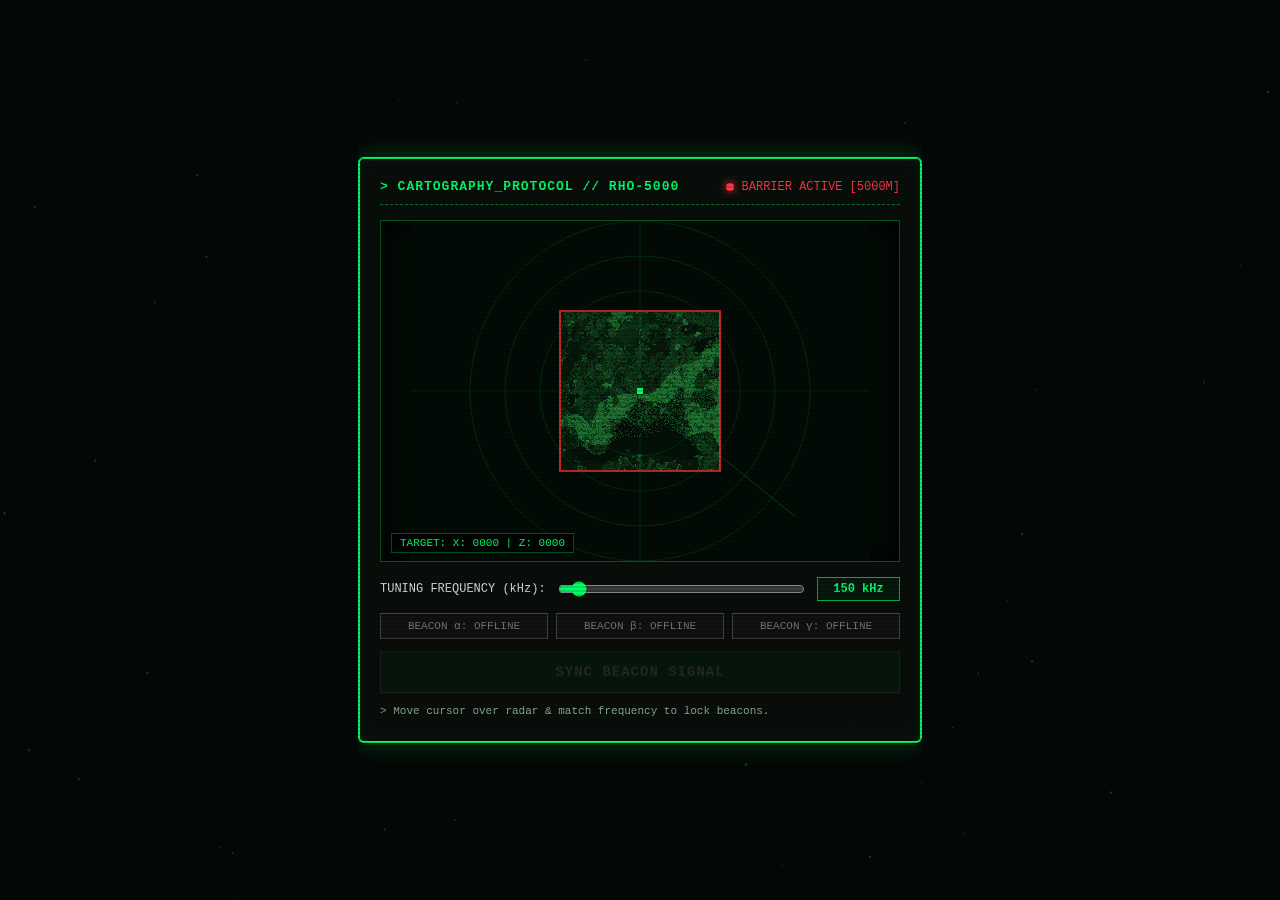
<file: Quest2/quest2.html>
<!DOCTYPE html>
<html lang="en">
<head>
    <meta charset="UTF-8">
    <meta name="viewport" content="width=device-width, initial-scale=1.0">
    <title>Vault 02 - Border Expansion</title>
    <link rel="icon" type="image/png" href="../Logo.png">
    <link rel="stylesheet" href="quest2.css">
</head>
<body>
    <canvas id="void-canvas"></canvas>

    <div class="cartography-container">
        <div class="cartography-header">
            <div class="header-tag">> CARTOGRAPHY_PROTOCOL // RHO-5000</div>
            <div class="status-indicator">
                <span class="pulse-dot"></span>
                <span id="border-status">BARRIER ACTIVE [5000M]</span>
            </div>
        </div>

        <div class="radar-viewport">
            <canvas id="radarCanvas" width="460" height="340"></canvas>
            <div class="radar-scanline"></div>
            <div class="coordinates-hud" id="coords-hud">TARGET: X: 0000 | Z: 0000</div>
        </div>

        <div class="controls-panel">
            <div class="control-row">
                <label for="freq-slider">TUNING FREQUENCY (kHz):</label>
                <input type="range" id="freq-slider" min="100" max="999" value="150">
                <span id="freq-val" class="mono-badge">150 kHz</span>
            </div>

            <div class="beacon-slots">
                <div class="beacon-chip" id="beacon-1">BEACON α: OFFLINE</div>
                <div class="beacon-chip" id="beacon-2">BEACON β: OFFLINE</div>
                <div class="beacon-chip" id="beacon-3">BEACON γ: OFFLINE</div>
            </div>

            <button id="lock-btn" disabled>SYNC BEACON SIGNAL</button>
            <p id="system-msg">> Move cursor over radar & match frequency to lock beacons.</p>
        </div>

        <!-- Pop-up no final quando o puzzle é resolvido -->
        <div id="reward-modal" class="reward-box hidden">
            <h3>WORLD BORDER EXPANDED: +5,000 BLOCKS</h3>
            <p>Transmission decrypted. Use this key inside the server:</p>
            <div class="keyword-container">
                <span id="secret-word-display">--------</span>
                <button id="btn-copy">COPY</button>
            </div>
            <span class="esc-note">Press [ESC] to return to Hub</span>
        </div>
    </div>

    <div class="crt-overlay"></div>

    <script src="quest2.js"></script>
</body>
</html>
</file>
<file: Quest2/quest2.css>
body, html {
    margin: 0;
    padding: 0;
    height: 100%;
    font-family: 'Courier New', Courier, monospace;
    overflow: hidden;
    user-select: none;
    background-color: #030806;
    display: flex;
    justify-content: center;
    align-items: center;
}

#void-canvas {
    position: absolute;
    top: 0;
    left: 0;
    width: 100%;
    height: 100%;
    z-index: 1;
}

.cartography-container {
    position: relative;
    z-index: 10;
    width: 520px;
    background: rgba(10, 15, 12, 0.92);
    border: 2px solid #00ff66;
    box-shadow: 0 0 25px rgba(0, 255, 102, 0.25), inset 0 0 15px rgba(0, 255, 102, 0.05);
    border-radius: 6px;
    padding: 20px;
    color: #e0e0e0;
    display: flex;
    flex-direction: column;
    gap: 15px;
}

.cartography-header {
    display: flex;
    justify-content: space-between;
    align-items: center;
    border-bottom: 1px dashed rgba(0, 255, 102, 0.4);
    padding-bottom: 10px;
}

.header-tag {
    font-weight: bold;
    color: #00ff66;
    font-size: 13px;
    letter-spacing: 1px;
}

.status-indicator {
    display: flex;
    align-items: center;
    gap: 8px;
    font-size: 12px;
    color: #ff3344;
}

.pulse-dot {
    width: 8px;
    height: 8px;
    background: #ff3344;
    border-radius: 50%;
    box-shadow: 0 0 8px #ff3344;
    animation: blink 1s infinite alternate;
}

@keyframes blink {
    0% { opacity: 0.3; }
    100% { opacity: 1; }
}

.radar-viewport {
    position: relative;
    background: #020b05;
    border: 1px solid #005522;
    box-shadow: inset 0 0 30px #000;
    display: flex;
    justify-content: center;
    align-items: center;
    cursor: crosshair;
}

#radarCanvas {
    display: block;
}

.coordinates-hud {
    position: absolute;
    bottom: 8px;
    left: 10px;
    font-size: 11px;
    color: #00ff66;
    background: rgba(0, 0, 0, 0.6);
    padding: 3px 8px;
    border: 1px solid rgba(0, 255, 102, 0.3);
}

.controls-panel {
    display: flex;
    flex-direction: column;
    gap: 12px;
}

.control-row {
    display: flex;
    align-items: center;
    justify-content: space-between;
    font-size: 12px;
}

.control-row input[type="range"] {
    flex-grow: 1;
    margin: 0 12px;
    accent-color: #00ff66;
    cursor: pointer;
}

.mono-badge {
    background: #051a0d;
    padding: 4px 8px;
    border: 1px solid #00aa44;
    color: #00ff66;
    font-weight: bold;
    width: 65px;
    text-align: center;
}

.beacon-slots {
    display: grid;
    grid-template-columns: repeat(3, 1fr);
    gap: 8px;
}

.beacon-chip {
    font-size: 11px;
    text-align: center;
    padding: 6px 2px;
    background: #111;
    border: 1px solid #444;
    color: #777;
    transition: all 0.3s;
}

.beacon-chip.active {
    border-color: #00ff66;
    color: #00ff66;
    background: rgba(0, 255, 102, 0.1);
    box-shadow: 0 0 10px rgba(0, 255, 102, 0.3);
}

#lock-btn {
    padding: 12px;
    background: #002b11;
    border: 1px solid #00aa44;
    color: #00ff66;
    font-family: inherit;
    font-size: 14px;
    font-weight: bold;
    letter-spacing: 1px;
    cursor: pointer;
    transition: all 0.2s;
}

#lock-btn:not(:disabled):hover {
    background: #00ff66;
    color: #000;
    box-shadow: 0 0 15px #00ff66;
}

#lock-btn:disabled {
    opacity: 0.3;
    cursor: not-allowed;
    border-color: #444;
    color: #666;
}

#system-msg {
    margin: 0;
    font-size: 11px;
    color: #88aa99;
    min-height: 16px;
}

/* Modals & Scanline */
.reward-box {
    position: absolute;
    top: 50%;
    left: 50%;
    transform: translate(-50%, -50%);
    width: 85%;
    background: #021208;
    border: 2px solid #00ffcc;
    box-shadow: 0 0 30px rgba(0, 255, 204, 0.5);
    padding: 25px;
    text-align: center;
    z-index: 20;
}

.reward-box h3 {
    margin-top: 0;
    color: #00ffcc;
}

.keyword-container {
    display: flex;
    justify-content: center;
    gap: 10px;
    margin: 20px 0;
}

#secret-word-display {
    background: #000;
    border: 1px solid #00ffcc;
    padding: 10px 20px;
    font-size: 20px;
    font-weight: bold;
    color: #fff;
    letter-spacing: 3px;
}

#btn-copy {
    background: #00ffcc;
    border: none;
    color: #000;
    font-weight: bold;
    cursor: pointer;
    padding: 0 15px;
    font-family: inherit;
}

.esc-note {
    font-size: 11px;
    color: #888;
}

.hidden {
    display: none !important;
}

.crt-overlay {
    position: absolute;
    top: 0;
    left: 0;
    width: 100%;
    height: 100%;
    z-index: 999;
    pointer-events: none;
    background: linear-gradient(rgba(18, 16, 16, 0) 50%, rgba(0, 0, 0, 0.15) 50%);
    background-size: 100% 4px;
}
</file>
